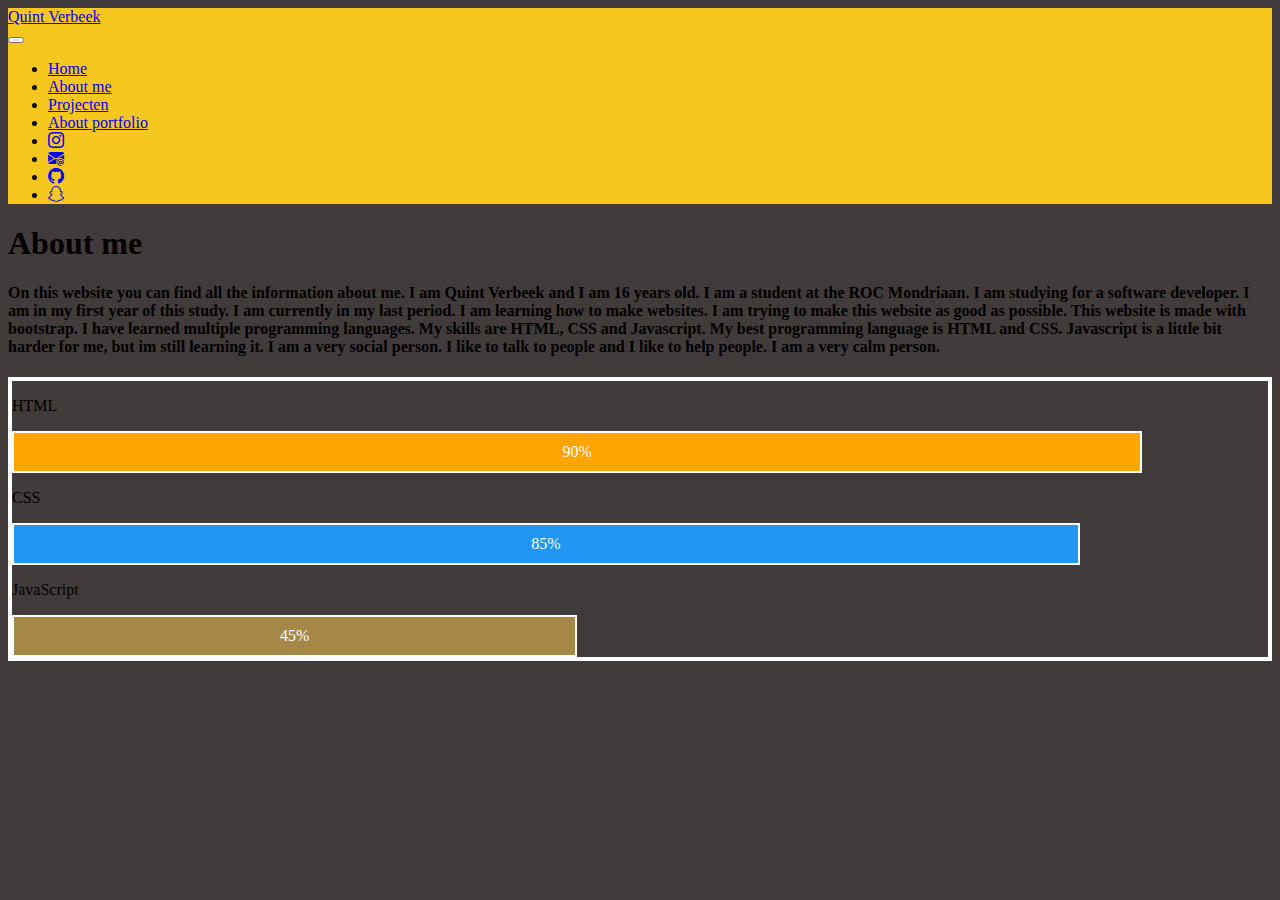
<file: html/aboutme.html>
<!doctype html>
<html lang="en">

<head>
    <meta charset="UTF-8">
    <meta http-equiv="X-UA-Compatible" content="IE=edge">
    <meta name="viewport" content="width=device-width, initial-scale=1.0">
    <title>portfolio</title>
    <link href="https://cdn.jsdelivr.net/npm/bootstrap@5.3.0-alpha1/dist/css/bootstrap.min.css" rel="stylesheet"
      integrity="sha384-GLhlTQ8iRABdZLl6O3oVMWSktQOp6b7In1Zl3/Jr59b6EGGoI1aFkw7cmDA6j6gD" crossorigin="anonymous">
    <link rel="stylesheet" href="/css/main.css">
    <link rel="stylesheet" href="https://cdn.jsdelivr.net/npm/bootstrap-icons@1.10.5/font/bootstrap-icons.css">
    <script defer src="https://cdn.jsdelivr.net/npm/bootstrap@5.3.0-alpha1/dist/js/bootstrap.bundle.min.js"
      integrity="sha384-w76AqPfDkMBDXo30jS1Sgez6pr3x5MlQ1ZAGC+nuZB+EYdgRZgiwxhTBTkF7CXvN"
      crossorigin="anonymous"></script>
  
</head>
<body>
<nav class="navbar navbar-expand-lg ">
    <div class="container-fluid ">
        <a class="navbar-brand text-dark" href="/index.html">Quint Verbeek</a>
        <div class="col-7"></div>
        <button class="navbar-toggler" type="button" data-bs-toggle="collapse" data-bs-target="#navbarSupportedContent"
            aria-controls="navbarSupportedContent" aria-expanded="false" aria-label="Toggle navigation">
            <span class="navbar-toggler-icon"></span>
        </button>
        <div class="collapse navbar-collapse" id="navbarSupportedContent">
            <ul class="navbar-nav me-auto mb-2 mb-lg-0">
                <li class="nav-item">
                    <a class="nav-link active text-dark" aria-current="page" href="/html/home.html">Home</a>
                </li>
                <li class="nav-item">
                    <a class="nav-link active text-dark" aria-current="page" href="/html/aboutme.html">About me</a>
                </li>
                <li class="nav-item">
                    <a class="nav-link active text-dark" aria-current="page" href="/html/project.html">Projecten</a>
                </li>
                <li class="nav-item">
                    <a class="nav-link active text-dark" aria-current="page" href="/html/aboutport.html">About portfolio</a>
                </li>
                <li class="nav-item">
                    <a class="nav-link active text-dark d-flex align-items-end" aria-current="page" href="https://www.instagram.com/quintverbeek_/"><i class="bi bi-instagram"></i></a>
                  </li>
                  <li class="nav-item">
                    <a class="nav-link active text-dark" aria-current="page" href="mailto:quintverbeek@gmail.com"><i class="bi bi-envelope-at-fill"></i></a>
                  </li>
                  <li class="nav-item">
                    <a class="nav-link active text-dark" aria-current="page" href="https://github.com/QVerbeek"><i class="bi bi-github"></i></a>
                  </li>
                  <li class="nav-item">
                    <a class="nav-link active text-dark" aria-current="page" href="https://www.youtube.com/watch?v=WTzH1dDn3OA"><i class="bi bi-snapchat"></i></a>
                  </li>
            </ul>

        </div>
    </div>
</nav>



    <div class="container">
        <div class="row">
            <div class="col-12 text-light">
                <h1 class="text-center">About me</h1>
            </div>
        </div>
    </div>


    <div class="container mt-5">
        <div class="row d-flex">
            <div class="col-md-6 text-light mt-5">
                <h4>
                    On this website you can find all the information about me. I am Quint Verbeek and I am 16 years old.
                    I am a student at the ROC Mondriaan. I am studying for a software developer. I am in my
                    first year of this study. I am currently in my last period. I am learning how to make websites.
                    I am trying to make this website as good as possible. This website is made with bootstrap.
                    I have learned multiple programming languages. My skills are HTML, CSS and Javascript.
                    My best programming language is HTML and CSS. Javascript is a little bit harder for me, but im still
                    learning it.
                    I am a very social person. I like to talk to people and I like to help people. I am a very calm
                    person.
                </h4>
            </div>

            <div class="col-md-1">
            </div>

            <div class="skill col-md-5 mt-5 text-light align-self-center fw-bold ">
                <p>HTML</p>
                <div class="contain">
                    <div class="skills html">90%</div>
                </div>

                <p>CSS</p>
                <div class="contain">
                    <div class="skills css">85%</div>
                </div>

                <p>JavaScript</p>
                <div class="contain mb-2">
                    <div class="skills js">45%</div>
                </div>
            </div>
        </div>
    </div>

    <script src="https://cdn.jsdelivr.net/npm/bootstrap@5.3.1/dist/js/bootstrap.min.js"
        integrity="sha384-7VPbUDkoPSGFnVtYi0QogXtr74QeVeeIs99Qfg5YCF+TidwNdjvaKZX19NZ/e6oz" crossorigin="anonymous">
        </script>
</body>

</html>
</file>
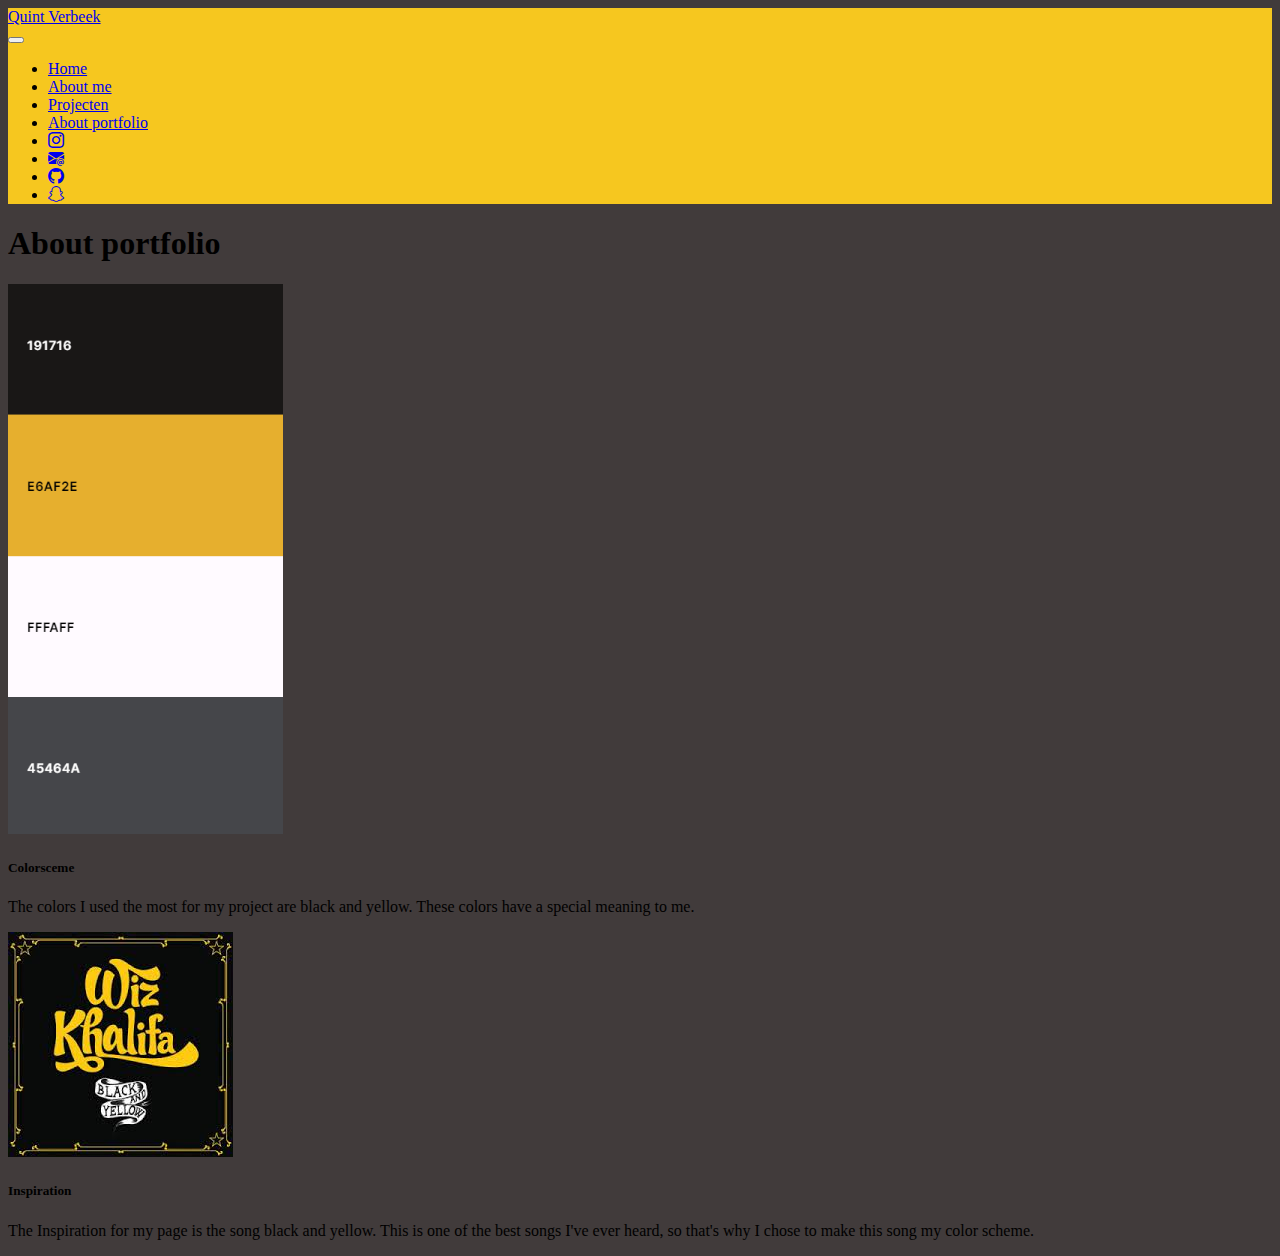
<file: html/aboutport.html>
<!doctype html>
<html lang="en">

<head>
    <meta charset="UTF-8">
    <meta http-equiv="X-UA-Compatible" content="IE=edge">
    <meta name="viewport" content="width=device-width, initial-scale=1.0">
    <title>portfolio</title>
    <link href="https://cdn.jsdelivr.net/npm/bootstrap@5.3.0-alpha1/dist/css/bootstrap.min.css" rel="stylesheet"
        integrity="sha384-GLhlTQ8iRABdZLl6O3oVMWSktQOp6b7In1Zl3/Jr59b6EGGoI1aFkw7cmDA6j6gD" crossorigin="anonymous">
    <link rel="stylesheet" href="/css/main.css">
    <link rel="stylesheet" href="https://cdn.jsdelivr.net/npm/bootstrap-icons@1.10.5/font/bootstrap-icons.css">
    <script defer src="https://cdn.jsdelivr.net/npm/bootstrap@5.3.0-alpha1/dist/js/bootstrap.bundle.min.js"
        integrity="sha384-w76AqPfDkMBDXo30jS1Sgez6pr3x5MlQ1ZAGC+nuZB+EYdgRZgiwxhTBTkF7CXvN"
        crossorigin="anonymous"></script>

</head>

<body>
    <nav class="navbar navbar-expand-lg ">
        <div class="container-fluid ">
            <a class="navbar-brand text-dark" href="/index.html">Quint Verbeek</a>
            <div class="col-7"></div>
            <button class="navbar-toggler" type="button" data-bs-toggle="collapse"
                data-bs-target="#navbarSupportedContent" aria-controls="navbarSupportedContent" aria-expanded="false"
                aria-label="Toggle navigation">
                <span class="navbar-toggler-icon"></span>
            </button>
            <div class="collapse navbar-collapse" id="navbarSupportedContent">
                <ul class="navbar-nav me-auto mb-2 mb-lg-0">
                    <li class="nav-item">
                        <a class="nav-link active text-dark" aria-current="page" href="/html/home.html">Home</a>
                    </li>
                    <li class="nav-item">
                        <a class="nav-link active text-dark" aria-current="page" href="/html/aboutme.html">About me</a>
                    </li>
                    <li class="nav-item">
                        <a class="nav-link active text-dark" aria-current="page" href="/html/project.html">Projecten</a>
                    </li>
                    <li class="nav-item">
                        <a class="nav-link active text-dark" aria-current="page" href="/html/aboutport.html">About
                            portfolio</a>
                    </li>
                    <li class="nav-item">
                        <a class="nav-link active text-dark d-flex align-items-end" aria-current="page"
                            href="https://www.instagram.com/quintverbeek_/"><i class="bi bi-instagram"></i></a>
                    </li>
                    <li class="nav-item">
                        <a class="nav-link active text-dark" aria-current="page" href="mailto:quintverbeek@gmail.com"><i
                                class="bi bi-envelope-at-fill"></i></a>
                    </li>
                    <li class="nav-item">
                        <a class="nav-link active text-dark" aria-current="page" href="https://github.com/QVerbeek"><i
                                class="bi bi-github"></i></a>
                    </li>
                    <li class="nav-item">
                        <a class="nav-link active text-dark" aria-current="page"
                            href="https://www.youtube.com/watch?v=WTzH1dDn3OA"><i class="bi bi-snapchat"></i></a>
                    </li>
                </ul>

            </div>
        </div>
    </nav>

    <div class="container">
        <div class="row">
            <div class="col-12">
                <h1 class="text-center text-light">About portfolio</h1>
            </div>
        </div>
    </div>

    <div class="container mt-3">
        <div class="row justify-content-center">
            <div class="col-md-5">
                <div class="card">
                    <img class="color" src="/img/Afbeelding1.png" class="card-img-top" alt="...">
                    <div class="card-body">
                        <h5 class="card-title">Colorsceme</h5>
                        <p class="card-text">The colors I used the most for my project are black and yellow. These
                            colors have a special meaning to me.</p>
                    </div>
                </div>
            </div>
            <div class="col-md-5">
                <div class="card">
                    <a href=""><img src="/img/download (2).jpg" class="card-img-top" alt="..."></a>
                    <div class="card-body">
                        <h5 class="card-title">Inspiration</h5>
                        <p class="card-text">The Inspiration for my page is the song black and yellow. This is one of
                            the best songs I've ever heard, so that's why I chose to make this song my color scheme.</p>
                    </div>
                </div>
            </div>
        </div>
    </div>



    <script src="https://cdn.jsdelivr.net/npm/bootstrap@5.3.1/dist/js/bootstrap.min.js"
        integrity="sha384-7VPbUDkoPSGFnVtYi0QogXtr74QeVeeIs99Qfg5YCF+TidwNdjvaKZX19NZ/e6oz" crossorigin="anonymous">
        </script>
</body>

</html>
</file>
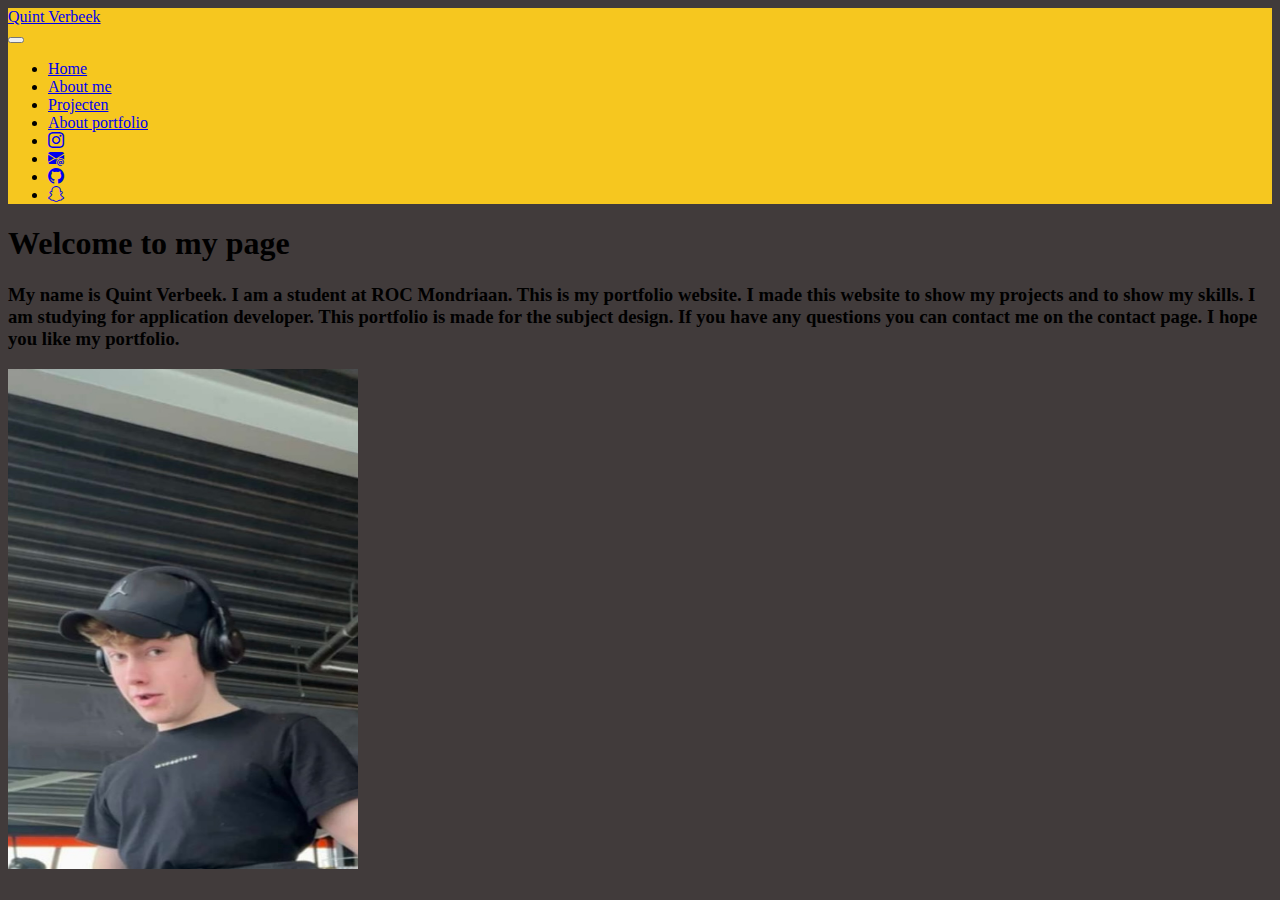
<file: html/home.html>
<!doctype html>
<html lang="en">

<head>
  <meta charset="UTF-8">
  <meta http-equiv="X-UA-Compatible" content="IE=edge">
  <meta name="viewport" content="width=device-width, initial-scale=1.0">
  <title>portfolio</title>
  <link href="https://cdn.jsdelivr.net/npm/bootstrap@5.3.0-alpha1/dist/css/bootstrap.min.css" rel="stylesheet"
    integrity="sha384-GLhlTQ8iRABdZLl6O3oVMWSktQOp6b7In1Zl3/Jr59b6EGGoI1aFkw7cmDA6j6gD" crossorigin="anonymous">
  <link rel="stylesheet" href="/css/main.css">
  <link rel="stylesheet" href="https://cdn.jsdelivr.net/npm/bootstrap-icons@1.10.5/font/bootstrap-icons.css">
  <script defer src="https://cdn.jsdelivr.net/npm/bootstrap@5.3.0-alpha1/dist/js/bootstrap.bundle.min.js"
    integrity="sha384-w76AqPfDkMBDXo30jS1Sgez6pr3x5MlQ1ZAGC+nuZB+EYdgRZgiwxhTBTkF7CXvN"
    crossorigin="anonymous"></script>

</head>
<body>

<nav class="navbar navbar-expand-lg ">
  <div class="container-fluid ">
      <a class="navbar-brand text-dark" href="/index.html">Quint Verbeek</a>
      <div class="col-7"></div>
      <button class="navbar-toggler" type="button" data-bs-toggle="collapse" data-bs-target="#navbarSupportedContent"
          aria-controls="navbarSupportedContent" aria-expanded="false" aria-label="Toggle navigation">
          <span class="navbar-toggler-icon"></span>
      </button>
      <div class="collapse navbar-collapse" id="navbarSupportedContent">
          <ul class="navbar-nav me-auto mb-2 mb-lg-0">
              <li class="nav-item">
                  <a class="nav-link active text-dark" aria-current="page" href="/html/home.html">Home</a>
              </li>
              <li class="nav-item">
                  <a class="nav-link active text-dark" aria-current="page" href="/html/aboutme.html">About me</a>
              </li>
              <li class="nav-item">
                  <a class="nav-link active text-dark" aria-current="page" href="/html/project.html">Projecten</a>
              </li>
              <li class="nav-item">
                  <a class="nav-link active text-dark" aria-current="page" href="/html/aboutport.html">About portfolio</a>
              </li>
              <li class="nav-item">
                  <a class="nav-link active text-dark d-flex align-items-end" aria-current="page" href="https://www.instagram.com/quintverbeek_/"><i class="bi bi-instagram"></i></a>
                </li>
                <li class="nav-item">
                  <a class="nav-link active text-dark" aria-current="page" href="mailto:quintverbeek@gmail.com"><i class="bi bi-envelope-at-fill"></i></a>
                </li>
                <li class="nav-item">
                  <a class="nav-link active text-dark" aria-current="page" href="https://github.com/QVerbeek"><i class="bi bi-github"></i></a>
                </li>
                <li class="nav-item">
                  <a class="nav-link active text-dark" aria-current="page" href="https://www.youtube.com/watch?v=WTzH1dDn3OA"><i class="bi bi-snapchat"></i></a>
                </li>
          </ul>

      </div>
  </div>
</nav>


  <div class="container">
    <div class="row">
      <div class="col-12 text-light">
        <h1 class="text-center">Welcome to my page</h1>
      </div>
    </div>
  </div>


  <div class="container mt-5 d-flex">
    <div class="row ">
      <div class="col-md-6 text-light mt-5">
        <h3>
          My name is Quint Verbeek. I am a student at ROC Mondriaan.
          This is my portfolio website. I made this website to show my projects and to show my skills. I am studying for
          application developer. This portfolio is made for the subject design. If you have any questions you can contact me on the contact page. I hope you like my portfolio.


        </h3>
      </div>

      <div class="col-md-2">
      </div>
      
      <div class="col-md-4 mt-5 align-self-center">
        <img class="image" src="/img/IMG_6420.jpg" alt="">
      </div>
    </div>
  </div>




  <script src="https://cdn.jsdelivr.net/npm/bootstrap@5.3.1/dist/js/bootstrap.min.js"
    integrity="sha384-7VPbUDkoPSGFnVtYi0QogXtr74QeVeeIs99Qfg5YCF+TidwNdjvaKZX19NZ/e6oz" crossorigin="anonymous">
    </script>
</body>

</html>
</file>
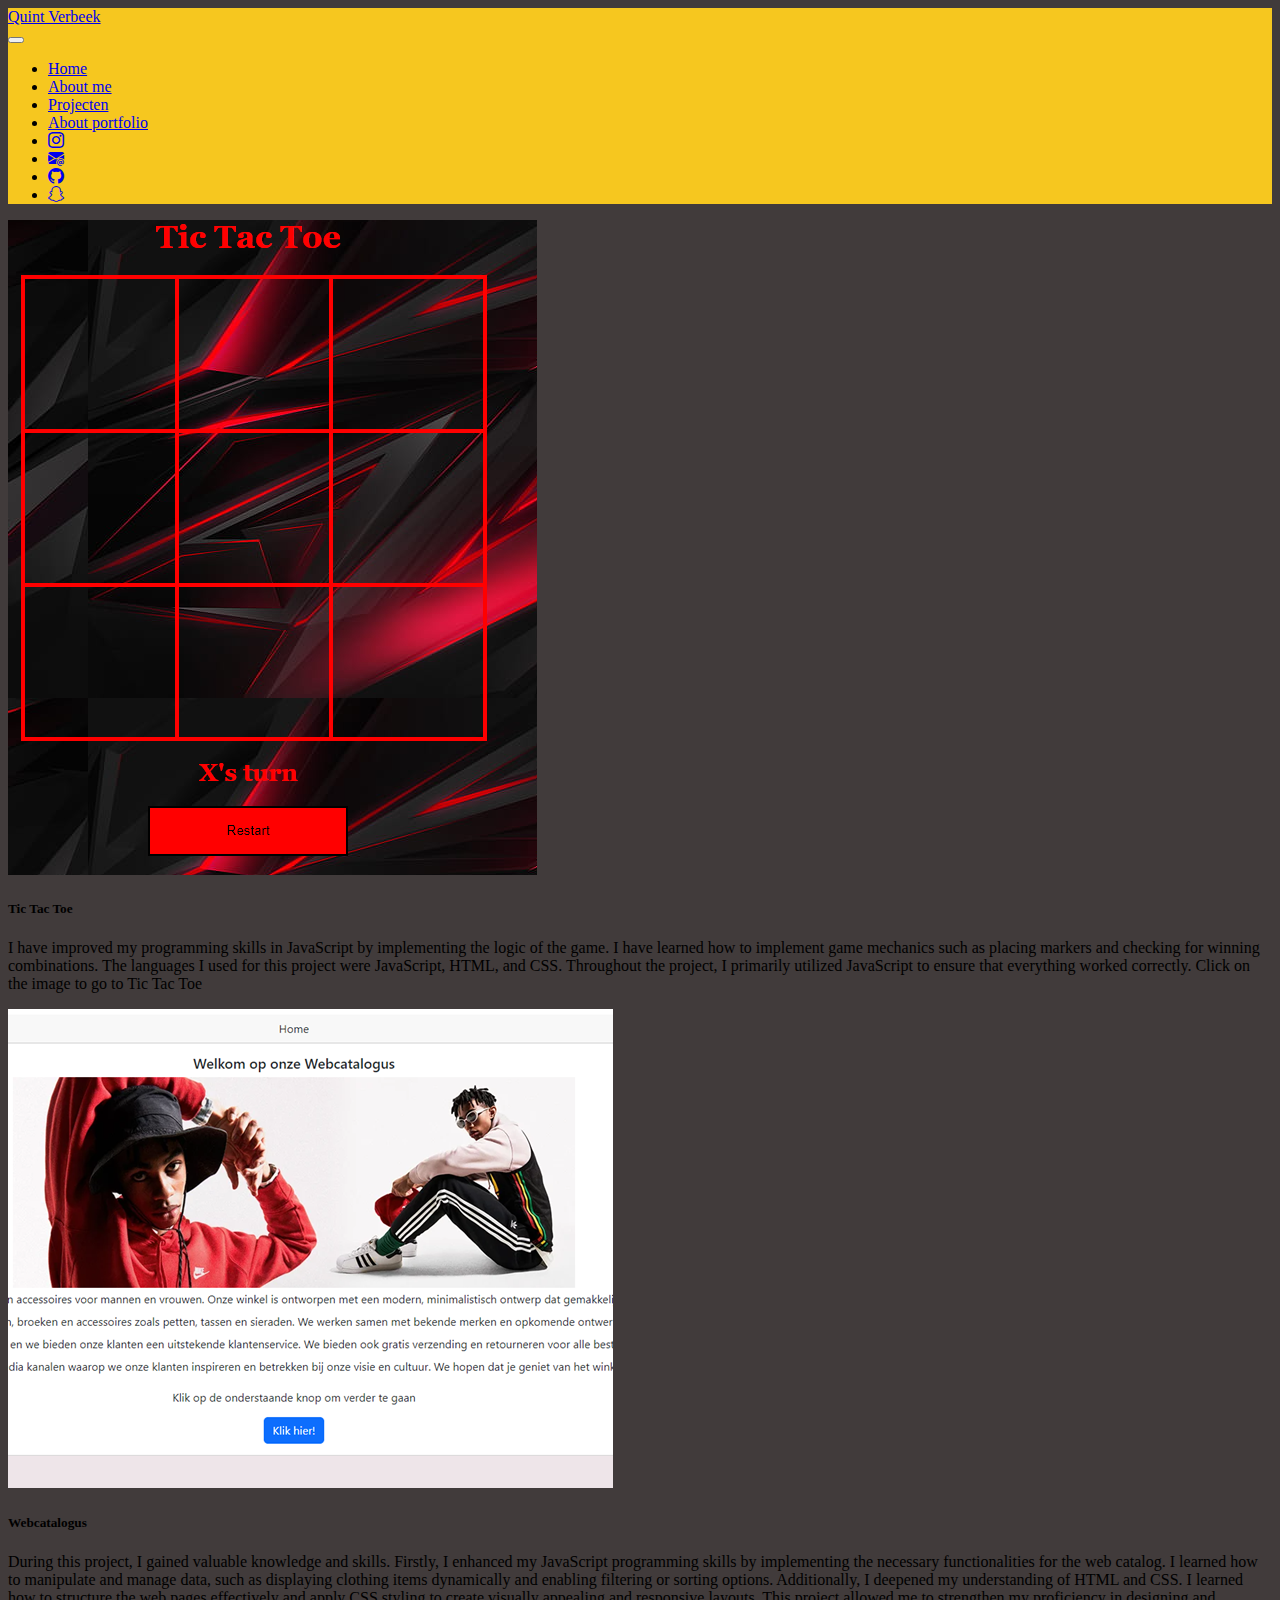
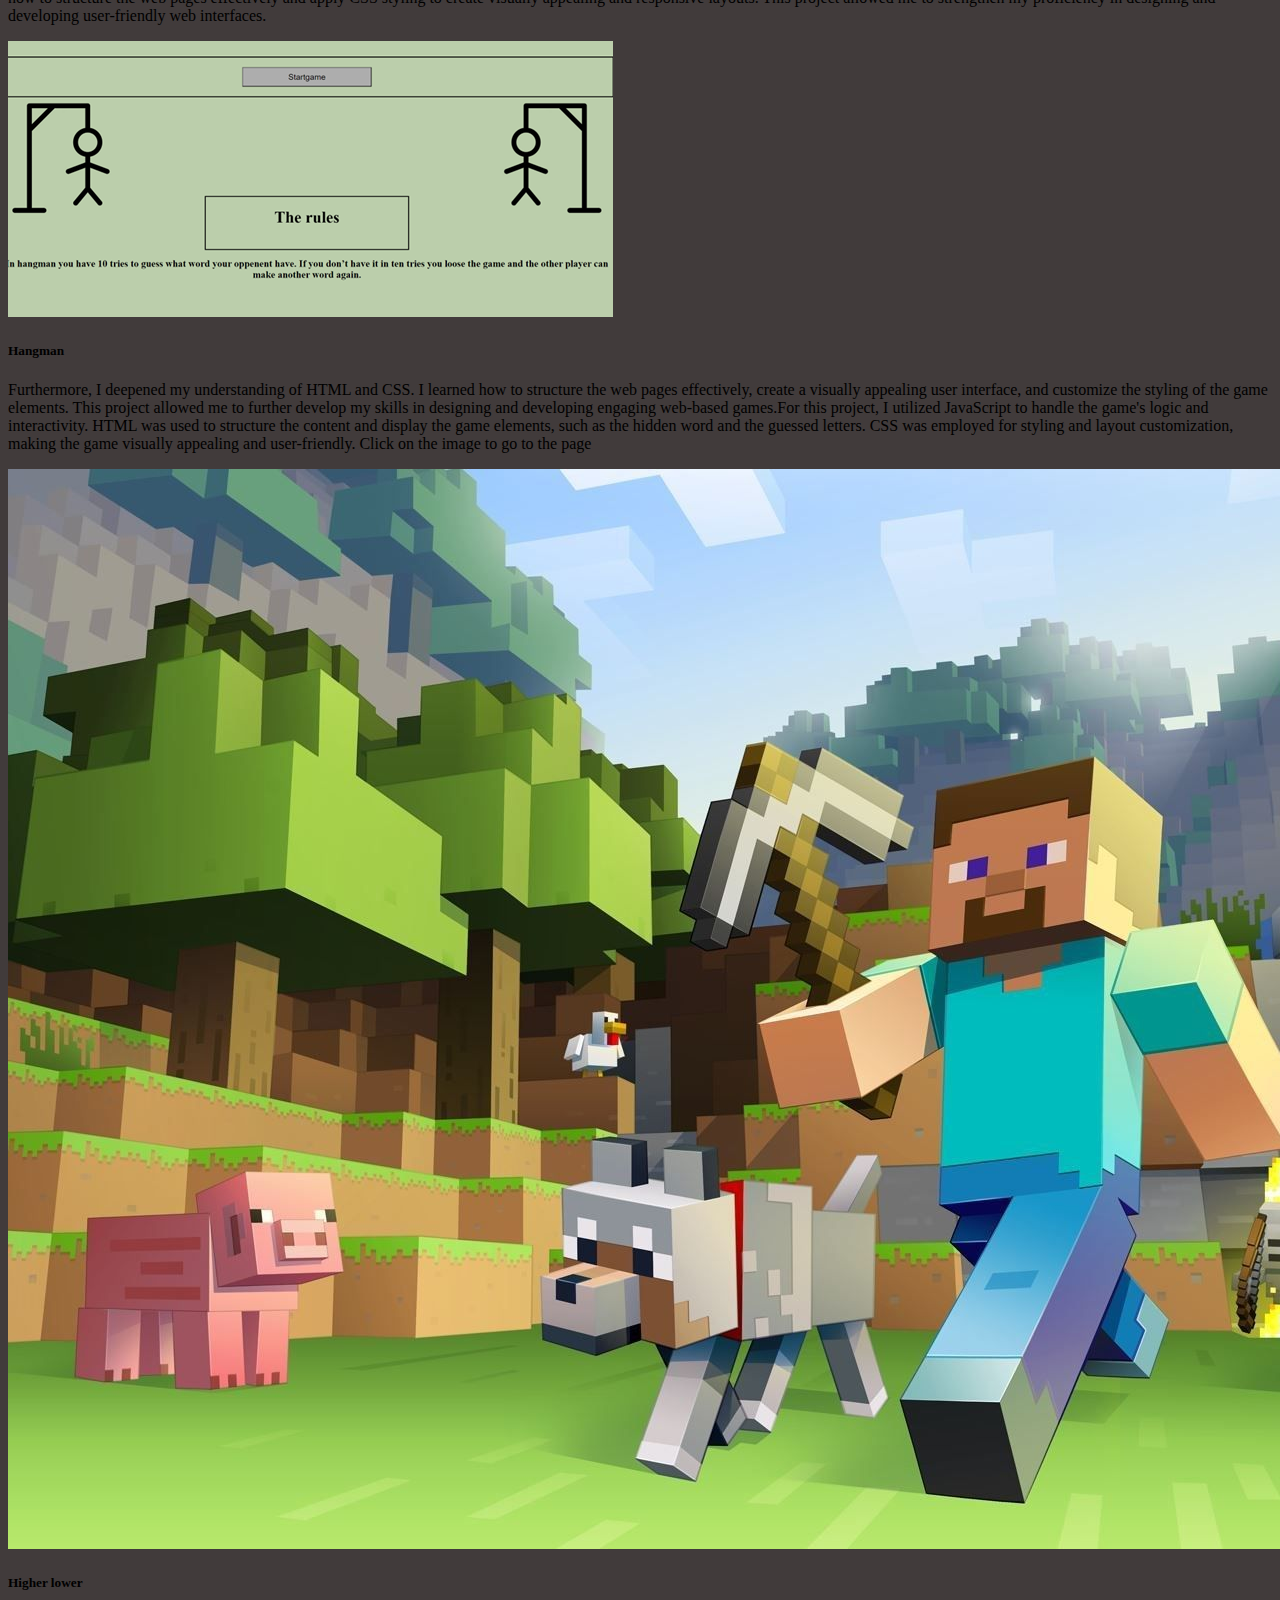
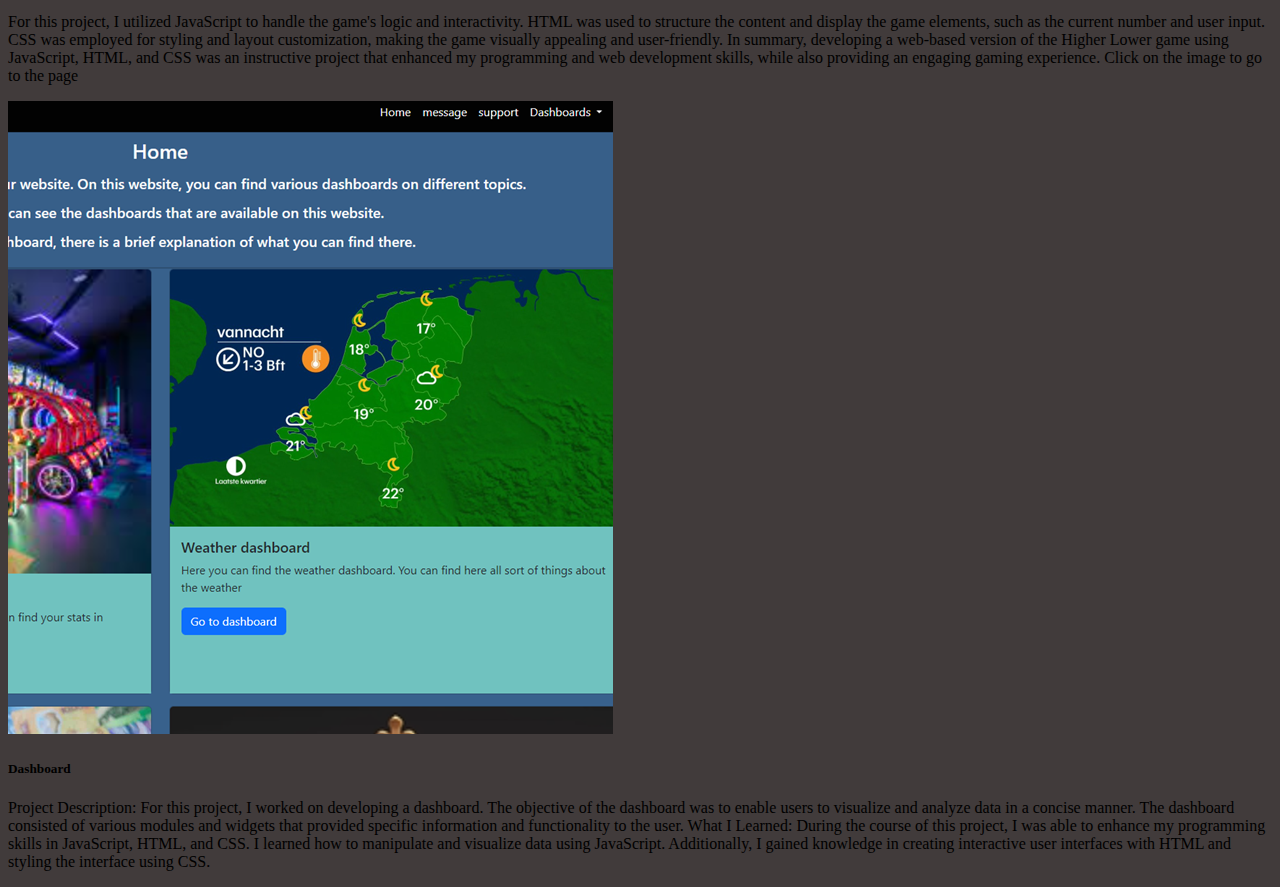
<file: html/project.html>
<!doctype html>
<html lang="en">

<head>
  <meta charset="UTF-8">
  <meta http-equiv="X-UA-Compatible" content="IE=edge">
  <meta name="viewport" content="width=device-width, initial-scale=1.0">
  <title>portfolio</title>
  <link href="https://cdn.jsdelivr.net/npm/bootstrap@5.3.0-alpha1/dist/css/bootstrap.min.css" rel="stylesheet"
    integrity="sha384-GLhlTQ8iRABdZLl6O3oVMWSktQOp6b7In1Zl3/Jr59b6EGGoI1aFkw7cmDA6j6gD" crossorigin="anonymous">
  <link rel="stylesheet" href="/css/main.css">
  <link rel="stylesheet" href="https://cdn.jsdelivr.net/npm/bootstrap-icons@1.10.5/font/bootstrap-icons.css">
  <script defer src="https://cdn.jsdelivr.net/npm/bootstrap@5.3.0-alpha1/dist/js/bootstrap.bundle.min.js"
    integrity="sha384-w76AqPfDkMBDXo30jS1Sgez6pr3x5MlQ1ZAGC+nuZB+EYdgRZgiwxhTBTkF7CXvN"
    crossorigin="anonymous"></script>

</head>

<body>
  <nav class="navbar navbar-expand-lg ">
    <div class="container-fluid ">
      <a class="navbar-brand text-dark" href="/index.html">Quint Verbeek</a>
      <div class="col-7"></div>
      <button class="navbar-toggler" type="button" data-bs-toggle="collapse" data-bs-target="#navbarSupportedContent"
        aria-controls="navbarSupportedContent" aria-expanded="false" aria-label="Toggle navigation">
        <span class="navbar-toggler-icon"></span>
      </button>
      <div class="collapse navbar-collapse" id="navbarSupportedContent">
        <ul class="navbar-nav me-auto mb-2 mb-lg-0">
          <li class="nav-item">
            <a class="nav-link active text-dark" aria-current="page" href="/html/home.html">Home</a>
          </li>
          <li class="nav-item">
            <a class="nav-link active text-dark" aria-current="page" href="/html/aboutme.html">About me</a>
          </li>
          <li class="nav-item">
            <a class="nav-link active text-dark" aria-current="page" href="/html/project.html">Projecten</a>
          </li>
          <li class="nav-item">
            <a class="nav-link active text-dark" aria-current="page" href="/html/aboutport.html">About portfolio</a>
          </li>
          <li class="nav-item">
            <a class="nav-link active text-dark d-flex align-items-end" aria-current="page"
              href="https://www.instagram.com/quintverbeek_/"><i class="bi bi-instagram"></i></a>
          </li>
          <li class="nav-item">
            <a class="nav-link active text-dark" aria-current="page" href="mailto:quintverbeek@gmail.com"><i
                class="bi bi-envelope-at-fill"></i></a>
          </li>
          <li class="nav-item">
            <a class="nav-link active text-dark" aria-current="page" href="https://github.com/QVerbeek"><i
                class="bi bi-github"></i></a>
          </li>
          <li class="nav-item">
            <a class="nav-link active text-dark" aria-current="page"
              href="https://www.youtube.com/watch?v=WTzH1dDn3OA"><i class="bi bi-snapchat"></i></a>
          </li>
        </ul>

      </div>
    </div>
  </nav>




  <div class="container mt-3">
    <div class="row row-cols-1 row-cols-md-3 g-4">
      <div class="col">
        <div class="card h-100">
          <a href="https://qverbeek.github.io/boterkaaseneieren/"> <img src="/img/MicrosoftTeams-image(1).png"
              class="card-img-top" alt="..."> </a>
          <div class="card-body">
            <h5 class="card-title">Tic Tac Toe</h5>
            <p class="card-text">I have improved my programming skills in JavaScript by implementing the logic of the
              game. I have learned how to implement game mechanics such as placing markers and checking for winning
              combinations. The languages I used for this project were JavaScript, HTML, and CSS. Throughout the
              project, I primarily utilized JavaScript to ensure that everything worked correctly. Click on the image to
              go to Tic Tac Toe</p>
          </div>
        </div>
      </div>
      <div class="col">
        <div class="card h-100">
          <a href=""><img src="/img/Afbeelding2.png" class="card-img-top" alt="..."></a>
          <div class="card-body ">
            <h5 class="card-title">Webcatalogus</h5>
            <p class="card-text">During this project, I gained valuable knowledge and skills. Firstly, I enhanced my
              JavaScript programming skills by implementing the necessary functionalities for the web catalog. I learned
              how to manipulate and manage data, such as displaying clothing items dynamically and enabling filtering or
              sorting options.
              Additionally, I deepened my understanding of HTML and CSS. I learned how to structure the web pages
              effectively and apply CSS styling to create visually appealing and responsive layouts. This project
              allowed me to strengthen my proficiency in designing and developing user-friendly web interfaces.</p>
          </div>
        </div>
      </div>
      <div class="col">
        <div class="card h-100">
          <a href="https://qverbeek.github.io/Hangman/"> <img src="/img/Afbeelding3.png" class="card-img-top"
              alt="..."></a>
          <div class="card-body">
            <h5 class="card-title">Hangman</h5>
            <p class="card-text">Furthermore, I deepened my understanding of HTML and CSS. I learned how to structure
              the web pages effectively, create a visually appealing user interface, and customize the styling of the
              game elements. This project allowed me to further develop my skills in designing and developing engaging
              web-based games.For this project, I utilized JavaScript to handle the game's logic and interactivity. HTML
              was used to
              structure the content and display the game elements, such as the hidden word and the guessed letters. CSS
              was employed for styling and layout customization, making the game visually appealing and user-friendly.
              Click on the image to go to the page
            </p>
          </div>
        </div>
      </div>
      <div class="col-md-4 offset-md-2">
        <div class="card card-sm h-100">
          <a href="https://qverbeek.github.io/higherlower/"> <img src="/img/MCBG.jpg" class="card-img-top"
              alt="..."></a>
          <div class="card-body">
            <h5 class="card-title">Higher lower</h5>
            <p class="card-text">For this project, I utilized JavaScript to handle the game's logic and interactivity.
              HTML was used to structure the content and display the game elements, such as the current number and user
              input. CSS was employed for styling and layout customization, making the game visually appealing and
              user-friendly. In summary, developing a web-based version of the Higher Lower game using JavaScript, HTML,
              and CSS was an
              instructive project that enhanced my programming and web development skills, while also providing an
              engaging gaming experience. Click on the image to go to the page</p>
          </div>
        </div>
      </div>
      <div class="col-md-4">
        <div class="card h-100">
          <img src="/img/Afbeelding5.png" class="card-img-top" alt="...">
          <div class="card-body">
            <h5 class="card-title">Dashboard</h5>
            <p class="card-text">Project Description:
              For this project, I worked on developing a dashboard. The objective of the dashboard was to enable users
              to visualize and analyze data in a concise manner. The dashboard consisted of various modules and widgets
              that provided specific information and functionality to the user.

              What I Learned:
              During the course of this project, I was able to enhance my programming skills in JavaScript, HTML, and
              CSS. I learned how to manipulate and visualize data using JavaScript. Additionally, I gained knowledge in
              creating interactive user interfaces with HTML and styling the interface using CSS.</p>
          </div>
        </div>
      </div>
    </div>
  </div>

  <script src="https://cdn.jsdelivr.net/npm/bootstrap@5.3.1/dist/js/bootstrap.min.js"
    integrity="sha384-7VPbUDkoPSGFnVtYi0QogXtr74QeVeeIs99Qfg5YCF+TidwNdjvaKZX19NZ/e6oz" crossorigin="anonymous">
    </script>
</body>

</html>
</file>
<file: css/main.css>
body{
    background-color: #413b3b;
}

.navbar{
    background-color: #f6c71f;
}

* {box-sizing: border-box}

.skill{
    background: #413b3b;
    border: white 4px solid;
  
}

.skills {
  text-align: center;
  padding-top: 10px;
  padding-bottom: 10px;
  color: white;
  border: white 2px solid;
}

.html {width: 90%; background-color: orange;}
.css {width: 85%; background-color: #2196F3;}
.js {width: 45%; background-color: rgb(165, 136, 72);}

.image{
    width: 350px;
    height: 500px;
}

.color{
    height: 550px;
;
}
</file>
